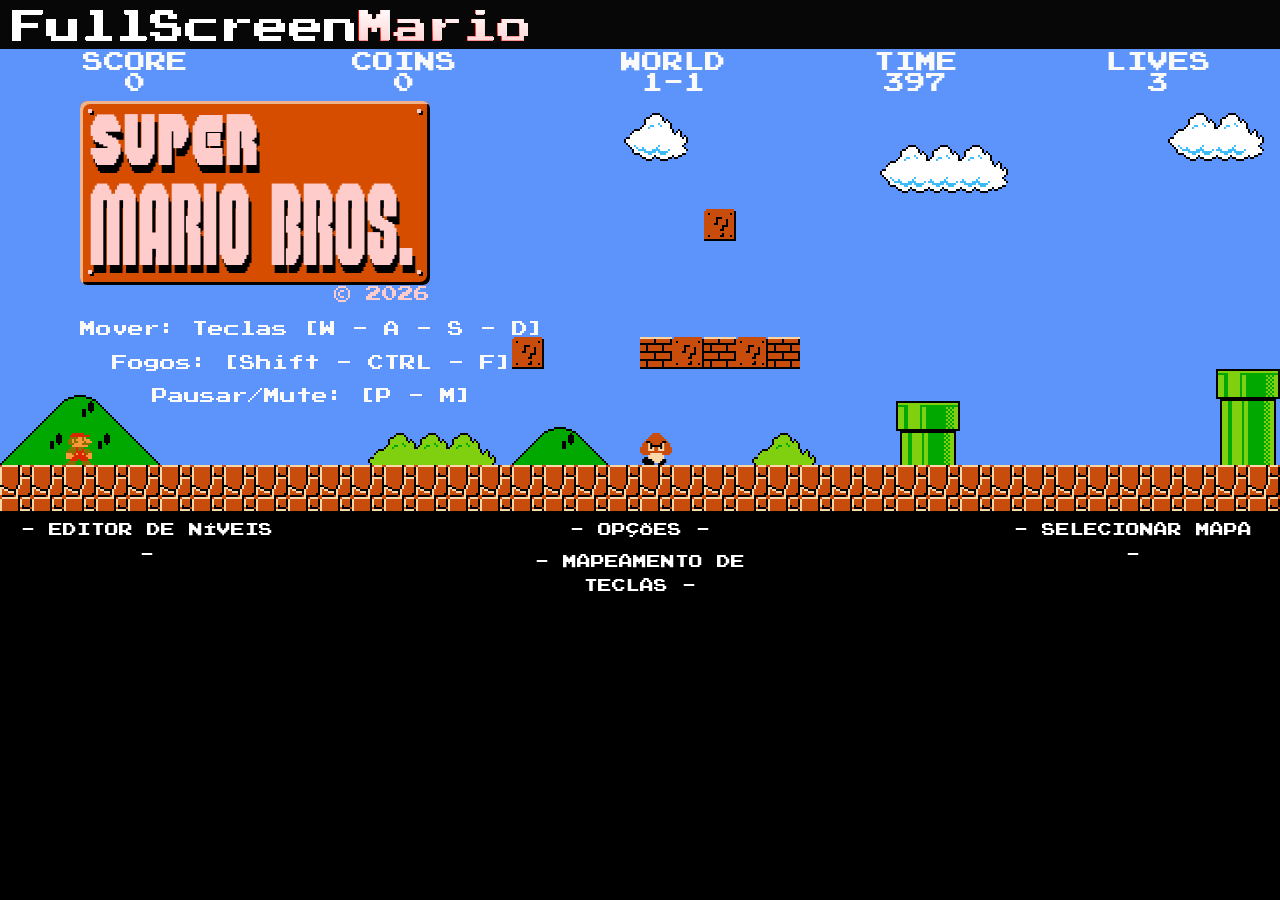
<file: index.html>
<!DOCTYPE html>
<html lang="pt-br">
<head>

    <!--
      - Charset.
     -->
    <meta charset="utf-8">

    <!--
      - Viewport.
     -->
    <meta name="viewport" content="width=device-width, initial-scale=1">

    <!--
      - Estilos.
     -->
    <link rel="stylesheet" href="./default.css">
    <link rel="stylesheet" href="./Fonts/stylesheet.css">

    <!--
      - Scripts.
     -->
    <script type="text/javascript" src="./ui.js"></script>

</head>
<body onload="start()">

    <!--
      - Direito Autoral (C) {{ ano(); }}  Marisinha
      -
      - Este programa é um software livre: você pode redistribuí-lo
      - e/ou modificá-lo sob os termos da Licença Pública do Cavalo
      - publicada pela Fundação do Software Brasileiro, seja a versão
      - 3 da licença ou (a seu critério) qualquer versão posterior.
      -
      - Este programa é distribuído na esperança de que seja útil,
      - mas SEM QUALQUER GARANTIA; mesmo sem a garantia implícita de
      - COMERCIABILIDADE ou ADEQUAÇÃO PARA UM FIM ESPECÍFICO. Consulte
      - a Licença Pública e Geral do Cavalo para obter mais detalhes.
      -
      - Você deve ter recebido uma cópia da Licença Pública e Geral do
      - Cavalo junto com este programa. Se não, consulte:
      -   <http://localhost/licenses>.
     -->

    <!--
      - Topo mais alto.
     -->
    <div id="header">
        <!--
          - <img id="beta" src="Theme/Beta.png">
         -->

        <!--
          - <span id="version"></span>
         -->
    </div>

    <!--
      - O programa.
     -->
    <iframe id="game" src="./mario.html"></iframe>

    <!--
      - Após o programa (retrai conforme necessário).
     -->
    <div id="after">
        <!--
          - Pop-up do Editor de camadas.
         -->
        <div id="out_editor" class="bar1">
            <div class="label">
                - Editor de Níveis -
            </div>

            <div id="in_editor" class="expander"></div>
        </div>

        <!--
          - Pop-up do Seletor de mapas.
         -->
        <div id="out_mapselect" class="bar1">
            <div class="label">
                - Selecionar Mapa -
            </div>

            <div id="in_mapselect" class="expander"></div>
        </div>

        <!--
          - Pop-up de opções.
         -->
        <div id="out_options" class="bar1">
            <div class="label">
                - Opções -
            </div>

            <div id="in_options" class="expander"></div>
        </div>

        <!--
          - Pop-up de mapeamento de teclas.
         -->
        <div id="out_keymapping" class="bar1">
            <div class="label">
                - Mapeamento de Teclas -
            </div>

            <div id="in_keymapping" class="expander"></div>
        </div>
    </div>

</body>
</html>
</file>
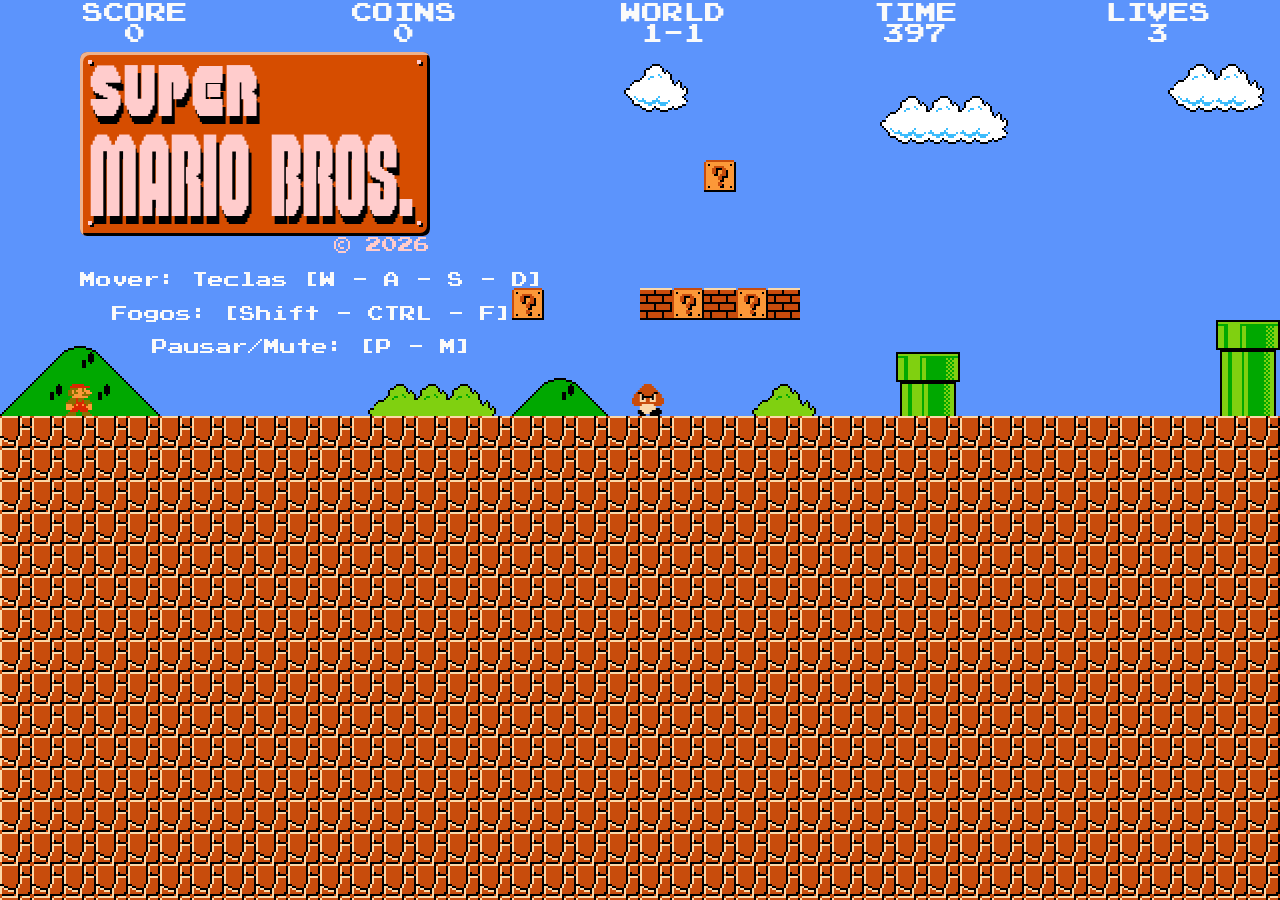
<file: mario.html>
<!DOCTYPE html>
<html lang="pt-br">
<head>

    <!--
      - Direito Autoral (C) {{ ano(); }}  Marisinha
      -
      - Este programa é um software livre: você pode redistribuí-lo
      - e/ou modificá-lo sob os termos da Licença Pública do Cavalo
      - publicada pela Fundação do Software Brasileiro, seja a versão
      - 3 da licença ou (a seu critério) qualquer versão posterior.
      -
      - Este programa é distribuído na esperança de que seja útil,
      - mas SEM QUALQUER GARANTIA; mesmo sem a garantia implícita de
      - COMERCIABILIDADE ou ADEQUAÇÃO PARA UM FIM ESPECÍFICO. Consulte
      - a Licença Pública e Geral do Cavalo para obter mais detalhes.
      -
      - Você deve ter recebido uma cópia da Licença Pública e Geral do
      - Cavalo junto com este programa. Se não, consulte:
      -   <http://localhost/licenses>.
     -->

    <!--
      - Charset.
     -->
    <meta charset="utf-8">

    <!--
      - Viewport.
     -->
    <meta name="viewport" content="width=device-width, initial-scale=1">

    <!--
      - Titulo.
     -->
    <title>Super Mario - Bros</title>

    <!--
      - Estilos.
     -->
    <link href="./mario.css" rel="stylesheet">
    <link href="./Fonts/stylesheet.css" rel="stylesheet">

    <!--
      - Scripts.
     -->
    <script type="text/javascript" src="./data.js"></script>
    <script type="text/javascript" src="./editor.js"></script>
    <script type="text/javascript" src="./gamepad.js"></script>
    <script type="text/javascript" src="./generator.js"></script>
    <script type="text/javascript" src="./library.js"></script>
    <script type="text/javascript" src="./load.js"></script>
    <script type="text/javascript" src="./maps.js"></script>
    <script type="text/javascript" src="./mario.js"></script>
    <script type="text/javascript" src="./sprites.js"></script>
    <script type="text/javascript" src="./things.js"></script>
    <script type="text/javascript" src="./toned.js"></script>
    <script type="text/javascript" src="./triggers.js"></script>
    <script type="text/javascript" src="./upkeep.js"></script>
    <script type="text/javascript" src="./utility.js"></script>

    <!--
      - Refatorado libraries/frameworks sob /src.
     -->
    <script type="text/javascript" src="./src/AudioPlayr/AudioPlayr.js"></script>
    <script type="text/javascript" src="./src/TimeHandlr/TimeHandlr.js"></script>
    <script type="text/javascript" src="./src/QuadsKeepr/QuadsKeepr.js"></script>

</head>
<body onload="FullScreenMario()">
</body>
</html>
</file>
<file: default.css>
/**
 * Direito Autoral (C) {{ ano(); }}  Marisinha
 *
 * Este programa é um software livre: você pode redistribuí-lo
 * e/ou modificá-lo sob os termos da Licença Pública do Cavalo
 * publicada pela Fundação do Software Brasileiro, seja a versão
 * 3 da licença ou (a seu critério) qualquer versão posterior.
 *
 * Este programa é distribuído na esperança de que seja útil,
 * mas SEM QUALQUER GARANTIA; mesmo sem a garantia implícita de
 * COMERCIABILIDADE ou ADEQUAÇÃO PARA UM FIM ESPECÍFICO. Consulte
 * a Licença Pública e Geral do Cavalo para obter mais detalhes.
 *
 * Você deve ter recebido uma cópia da Licença Pública e Geral do
 * Cavalo junto com este programa. Se não, consulte:
 *   <http://localhost/licenses>.
 */


body
{
    margin: 0;
    padding: 0;
    background: black;
    color: white;
    font-size: 21px;
    font-family: "Press Start";
    text-transform: uppercase;
    line-height: 117%;
}

/**
 * Posicionamento Geral.
 */

#header
{
    position: absolute;
    height: 49px;
    width: 100%;
    background-image: url('./Theme/Header.gif');
    background-repeat: no-repeat;
    background-color: #070707;
}

iframe
{
    position: absolute;
    margin-top: 49px;
    width: 100%;
    height: 462px;
    border: 0;
    z-index: -96;
}

#after
{
    position: absolute;
    margin-top: 511px;
    width: 100%;
}

/**
 * #after bar.
 */

.bar1
{
    margin: 7px;
    width: 280px;
    text-align: center;
}

#out_editor
{
    float: left;
}

#out_mapselect
{
    float: right;
}

#out_options
{
    margin: 7px auto;
}

#out_keymapping
{
    margin: 7px auto;
}

#in_options
{
    position: absolute;
    z-index: -1;
}

#in_keymapping:hover
{
    height: 400px;
}

#in_keymapping input
{
    width: 80px;
    margin-right: 20px;
    float: right;
    font-family: "Press Start";
    text-transform: uppercase;
}

#in_keymapping input:focus
{
    background-color:#0099ff;
}

.expander
{
    margin-top: -24px;
    padding: 7px;
    width: 256px;
    height: 24px;
    display: none;
    z-index: 98;
    background: #009966;
    border: 3px solid #99ffcc;
    border-radius: 7px;
    box-shadow: 0 3px 7px black inset;
    font-size: 14px;
}

.bar1:hover .expander
{
    margin-top: -294px;
    height: 280px;
    display: block;
}

.bar1 div.label
{
    margin: 0 14px;
    font-size: 14px;
}

/**
 * Botões individuais do mapa.
 */

.maprectout
{
    margin: 1px 3px;
    display: inline-block;
    background: #ffcc33;
    border: 3px outset;
    cursor: pointer;
    color: black;
    font-size: 14px;
}

.maprect
{
    width: 49px;
    height: 20px;
}

.maprect.off
{
    background: #996600;
}

.maprect.big
{
    width: 231px;
}

.maprect.larger
{
    margin: 14px 0;
}

.maprect.giant
{
    padding: 28px 0 70px 0;
    font-size: 17px;
    line-height: 210%;
}
</file>
<file: Fonts/stylesheet.css>
/**
 * Gerado por Font Squirrel.
 */

@font-face
{
    font-family: 'Press Start';

    src: url('pressstart2p-webfont.eot');
    src: url('pressstart2p-webfont.eot?#iefix') format('embedded-opentype'),
        url('pressstart2p-webfont.woff') format('woff'),
        url('pressstart2p-webfont.ttf') format('truetype'),
        url('pressstart2p-webfont.svg#press_start_2pregular') format('svg');

    font-weight: normal;
    font-style: normal;
}

@font-face
{
    font-family: 'Super Plumber Bros';

    src: url('super_plumber_brothers-webfont.eot');
    src: url('super_plumber_brothers-webfont.eot?#iefix') format('embedded-opentype'),
        url('super_plumber_brothers-webfont.woff') format('woff'),
        url('super_plumber_brothers-webfont.ttf') format('truetype'),
        url('super_plumber_brothers-webfont.svg#super_plumber_brothersregular') format('svg');

    font-weight: normal;
    font-style: normal;
}
</file>
<file: mario.css>
/**
 * Direito Autoral (C) {{ ano(); }}  Marisinha
 *
 * Este programa é um software livre: você pode redistribuí-lo
 * e/ou modificá-lo sob os termos da Licença Pública do Cavalo
 * publicada pela Fundação do Software Brasileiro, seja a versão
 * 3 da licença ou (a seu critério) qualquer versão posterior.
 *
 * Este programa é distribuído na esperança de que seja útil,
 * mas SEM QUALQUER GARANTIA; mesmo sem a garantia implícita de
 * COMERCIABILIDADE ou ADEQUAÇÃO PARA UM FIM ESPECÍFICO. Consulte
 * a Licença Pública e Geral do Cavalo para obter mais detalhes.
 *
 * Você deve ter recebido uma cópia da Licença Pública e Geral do
 * Cavalo junto com este programa. Se não, consulte:
 *   <http://localhost/licenses>.
 */


html
{
    background: rgba(0, 0, 0, 1);
}

html,
body,
.text,
.display
{
    color: rgba(250, 250, 250, 1);
    font-family: 'Press Start';
    vertical-align: middle;
    text-align: center;
    z-index: 84;
    padding: 0;
    border: 0;
    margin: 0;

    -webkit-font-smoothing: none;

    -webkit-user-select: none;
       -moz-user-select: none;
            user-select: none;
}

body
{
    overflow: hidden;
    font-size: 16px;
    height: 100%;
    width: 100%;
}

canvas
{
    position: absolute;
    left: 0;
}

/**
 * Objetos do programa.
 */ 
.display
{
    font-size: 1.313rem;
    position: fixed;
}

.indisplay
{
    margin: 0.438rem 0.875rem 0 0.875rem;
    text-align: center;
    z-index: 14;
}

.indisplay.counter,
.indisplay.seed
{
    background: rgba(0, 0, 0, .49);
    padding: 0.188rem 0.438rem;
    position: fixed;
    bottom: 0;
}

.indisplay.counter
{
    right: 0;
}

.indisplay.seed
{
    left: 0;
}

.text
{
    vertical-align: middle;
    position: absolute;
    line-height: 210%;
    text-align: left;
    z-index: 14;
}

.text *
{
    margin: 0;
}

.score
{
    font-size: 1.313rem;
    height: 0.875rem;
    width: 2.188rem;
    z-index: 14;
}

/**
 * Editor.
 */

.editor #data_display
{
    display: none;
}
 
/**
 * Editor - Barra Lateral.
 */
#sidebar
{
    border-left: 0.125rem solid rgba(204, 204, 204, 1);
    background: rgba(0, 0, 0, 1);
    right: -20.125rem;
    width: 21.438rem;
    position: fixed;
    height: 100%;
    z-index: 96;

    -webkit-transition: right 280ms;
       -moz-transition: right 280ms;
            transition: right 280ms;
}

#sidebar:hover,
#sidebar.expanded
{
    right: 0;
}

#sidebar *
{
    color: rgba(221, 221, 221, 1);
    font-family: 'Press Start';
    line-height: 140%;
}

#sidebar #sectionselect
{
    font-size: 1.4em;
}

#sidebar h1
{
    border-bottom: 0.125rem solid rgba(153, 153, 153, 1);
    padding-bottom: 0.875rem;
    font-size: 1.4em;
}

#sidebar .group
{
    min-height: 4.375rem;
    padding: 0.438rem;
    line-height: 175%;
    width: 100%;
}

#sidebar .group select,
#sidebar .group input
{
    border: 0.063rem solid rgba(51, 51, 51, 1);
    background-color: rgba(0, 0, 0, 1);
    padding-bottom: 0.188rem;
    border-radius: 0.188rem;
    height: 1.313rem;
}

#sidebar #options
{
    font-size: 1.063rem;
}

/**
 * Para o menu suspenso, Grafemas/Solids/etc.
 */
#sidebar .options.big
{
    padding-top: 0.188rem;
    font-size: 1.313rem;
    text-align: center;
    height: 1.75rem;
}

/**
 * Entradas de argumentos gerais.
 */
#sidebar #options h3.title
{
    border-bottom: 0.063rem solid rgba(119, 119, 119, 1);
    padding-right: 6.563rem;
    margin-top: -1.313rem;
    font-size: 1.188rem;
    text-align: right;
}

#sidebar #options input,
#sidebar #options select
{
    border: 0.063rem solid rgba(51, 51, 51, 1);
    background: rgba(0, 0, 0, 1);
    margin-top: -0.875rem;
    max-width: 10.938rem;
    min-height: 1.5rem;
    padding: 0.188rem;
    text-align: left;
}

#sidebar #options .auto
{
    padding: 0.188rem 0.438rem;
    text-align: left;
}

#sidebar #options input[type=number]
{
    max-width: 3.938rem;
}

/**
 * Etiquetas de opções.
 */
#sidebar #options .optspan
{
    color: rgba(170, 170, 170, 1);
    margin-right: 0.188rem;
    font-size: 0.875rem;
}

/**
 * Impede que a entrada após um rótulo seja muito alta.
 */
#sidebar #options .optspan + input
{
    margin-top: -0.188rem;
}

/**
 * As #opções td travessuras.
 */
#options tr td:first-of-type
{
    text-align: right;
}

#options tr td:last-of-type
{
    text-align: left;
}

/**
 * Editor - Sidebar - Controles.
 */
#controls
{
    position: absolute;
    right: 0.188rem;
    bottom: 0;

    -webkit-transition: 70ms opacity;
       -moz-transition: 70ms opacity;
            transition: 70ms opacity;
}

.control
{
    border: 0.125rem solid rgba(170, 170, 170, 1);
    cursor: pointer;
    float: right;
    height: 4rem;
    width: 4rem;
    opacity: .7;

    -webkit-transition: 49ms opacity;
       -moz-transition: 49ms opacity;
            transition: 49ms opacity;
}

.control:hover,
.control.enabled
{
    opacity: 1;
}

.controltext
{
    padding-top: 1.313rem;
    font-size: 0.688rem;
    opacity: .49;
}

/**
 * Editor - Barra de fundo.
 */
#bottombar
{
    position: absolute;

    /**
     * Espaço para os controles.
     */
    bottom: 4.25rem;

    background: rgba(17, 17, 17, 1);
    opacity: .7;

    -webkit-transition: all 280ms, visibility 0;
       -moz-transition: all 280ms, visibility 0;
            transition: all 280ms, visibility 0;
}

#bottombar:hover
{
    opacity: 1;
}

/**
 * Cada suporte contém e enquadra uma tela de visualização (botão).
 */
#bottombar .holder
{
    border: 0.125rem solid rgba(255, 255, 255, 1);
    overflow: hidden;
    cursor: pointer;
    height: 4rem;
    width: 4rem;
    float: left;
}

#bottombar canvas
{
    position: static;
    max-height: 100%;
}

/**
 * Editor - Maplines.
 */
#maplines
{
    border-left: 0.125rem dashed rgba(221, 221, 221, 1);
    cursor: crosshair;
    position: fixed;
    height: 100%;
    opacity: .49;
    width: 100%;
}

/**
 *
 */
.mapline
{
    border-top: 0.125rem dashed rgba(238, 238, 238, 1);
    padding: 0.063rem;
    cursor: crosshair;
    text-align: left;
    position: fixed;
    width: 100%;
}

/**
 * Removendor (cursor).
 */
#erasing canvas,
.erasing #maplines,
.erasing .mapline,
.erasing #follower
{
    cursor: url(Theme/EraserTip.gif), pointer;
}

/**
 * O Editor Follower tem o mesmo cursor que o resto.
 */
#follower
{
    cursor: crosshair;
}

/**
 * Editor - Scrollers.
 */

.scroller
{
    background: url('Theme/Hand.gif') center center no-repeat;
    position: fixed;
    cursor: none;
    height: 8rem;
    opacity: .21;
    width: 4rem;
    z-index: 7;
}

.scroller:hover
{
    opacity: .84;
}

.scroller.off
{
    display: none;
    visibility: hidden;
    z-index: -35;
}

.flipped
{
    filter: FlipH;

    -webkit-transform: scaleX(-1);
       -moz-transform: scaleX(-1);
            transform: scaleX(-1);
}


/**
 * Editor - Entrada de janela.
 */

/**
 * Entrada de janela.
 */
#input_window
{
    background: rgba(7, 21, 0, 0.84);
    padding-top: 2.625rem;
    position: fixed;
    height: 100%;
    z-index: 98;

    /**
     * border-color: 0.063rem solid rgba(210, 210, 210, 0.8);
     */

    -webkit-box-shadow: 0 0 13.125rem rgba(0, 0, 1, 0.7) inset;
       -moz-box-shadow: 0 0 13.125rem rgba(0, 0, 1, 0.7) inset;
            box-shadow: 0 0 13.125rem rgba(0, 0, 1, 0.7) inset;
}

#input_window textarea
{
    background-image: url([data-uri]);
    font-family: "Courier New", "Courier", monospace;
    padding: 0.438rem 1.313rem 0.875rem 1.75rem;
    background-color: rgba(14, 14, 14, 0.77);
    border-width: 0.063rem 0 0.063rem 0;
    background-position: 1.313rem;
    color: rgba(255, 255, 255, 1);
    background-repeat: repeat-y;
    margin-top: 2.188rem;
    vertical-align: top;
    width: 100%;
    height: 50%;
}

#input_window textarea:focus
{
    border-color: rgba(255, 215, 0, 1);
    outline: 0;
}

#input_window .window_button
{
    border: 0.188rem solid rgba(175, 175, 175, 0.7);
    border-bottom-right-radius: 0.438rem;
    border-bottom-left-radius: 0.438rem;
    padding-bottom: 0.438rem;
    margin: 0 1.313rem 0 0;
    padding: 0.688rem;
    cursor: pointer;
    border-top: 0;
    float: right;
}

#window_submit
{
    background: rgba(14, 70, 14, 0.84);
    font-size: 1.313rem;
    margin-right: 4%;
}

#window_cancel
{
    background: rgba(70, 14, 14, 0.84);
    margin-right: 0.875rem;
}

/**
 * Muito obrigado às pessoas que trabalharam para recriar as fontes de 8 bits !
 * Super Mario: http://localhost/html-games/super-mario.
 * Pressione começar.
 */

/**
 * Press Start (2P) é usado para a grande maioria das fontes do programa.
 *
 * @font-face
 * {
 *     font-family: 'Press Start';
 *     src: url('Fonts/PressStart2P.ttf') format('truetype');
 *     font-weight: normal;
 *     font-style: normal;
 * }
 */

/**
 * Super Plumber Bros é usado para a tela de título principal no World 1-1.
 *
 * @font-face
 * {
 *     font-family: 'Super Plumber Bros';
 *     src: url('Fonts/Super Plumber Brothers.ttf') format('truetype');
 *     font-weight: normal;
 *     font-style: normal;
 * }
 */
</file>
